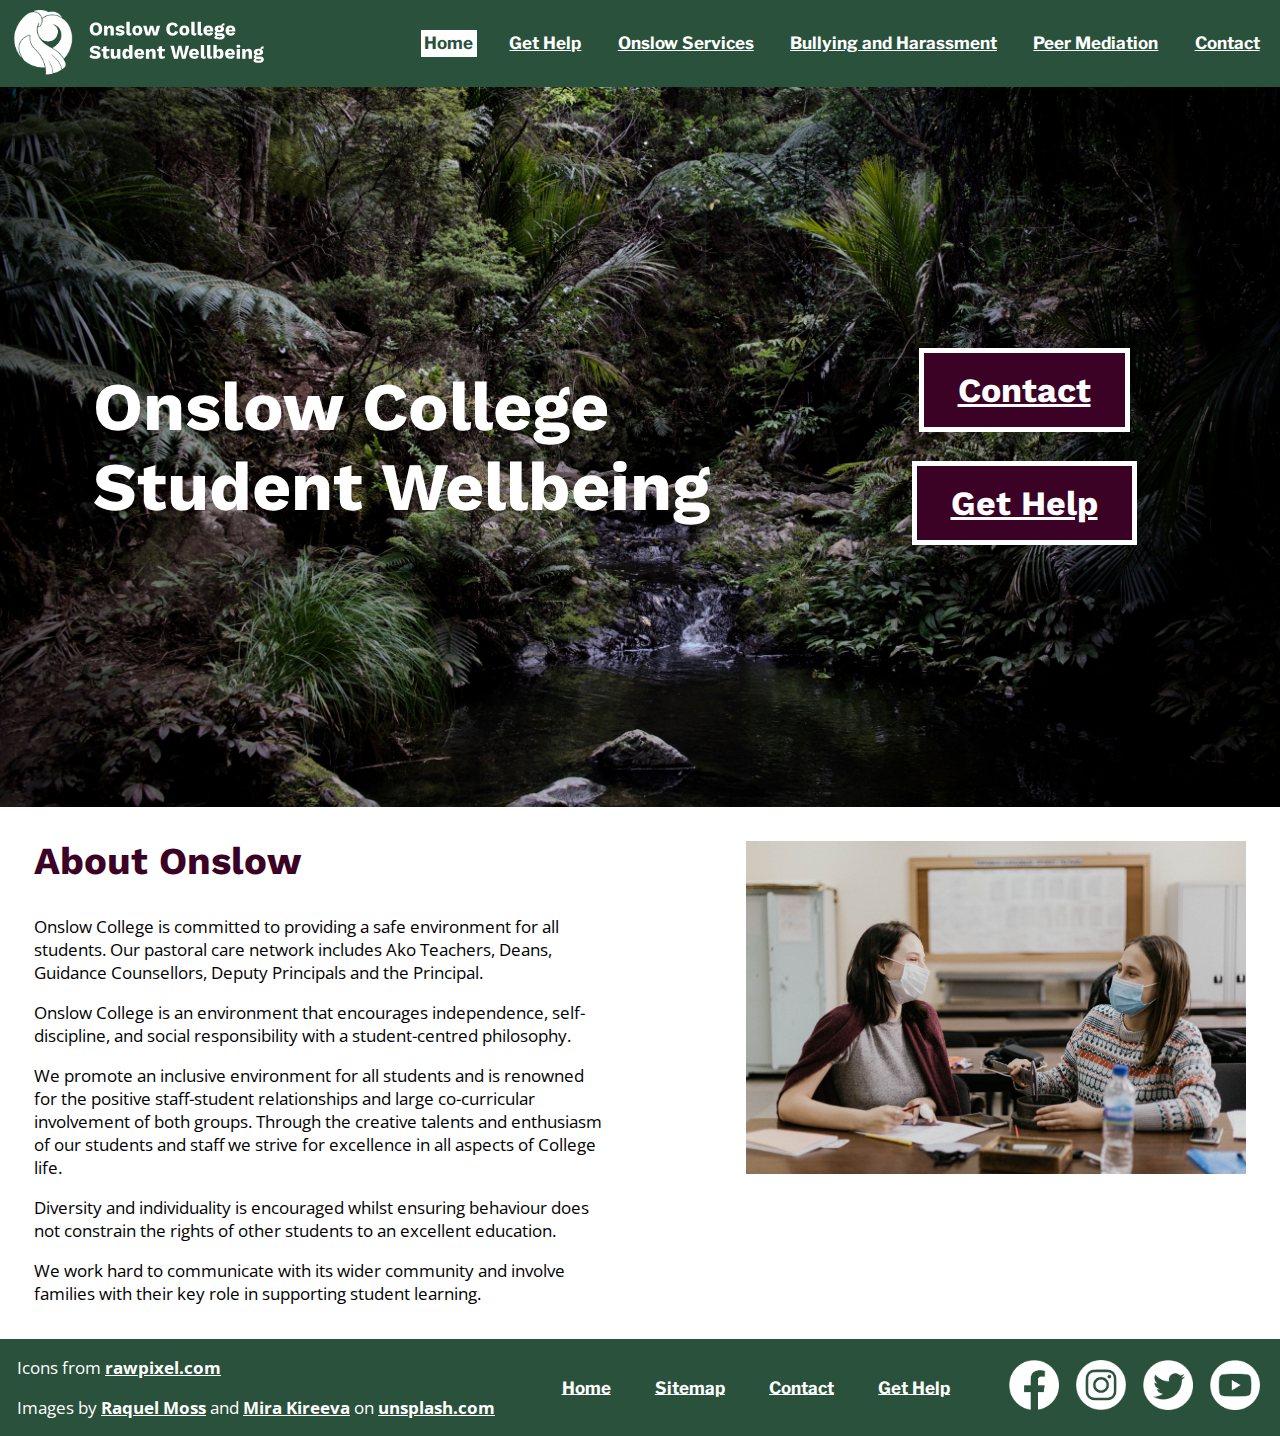
<file: index.html>
<!DOCTYPE html>
<html lang="en">

    <head>
        <meta charset="UTF-8">
        <meta http-equiv="X-UA-Compatible" content="IE=edge">
        <meta name="viewport" content="width=device-width,initial-scale=1.0">
        <link rel="stylesheet" href="css/styles.css">
        <title>Onslow College Student Wellbeing</title>
        <link rel="icon" type="image/png" href="img/favicon16x16.png" sizes="16x16">
        <link rel="icon" type="image/png" href="img/favicon32x32.png" sizes="32x32">
        <link rel="icon" type="image/png" href="img/favicon57x57.png" sizes="57x57">
    </head>

    <body>
        <div class="grid-container">
            <div class="header">
                <a href="index.html" class="logo-link"><img src="img/logo.svg" alt="logo" class="logo"></a>
                <input type="checkbox" id="nav-toggle">
                <ul class="nav-links">
                    <li><a class="current" href="index.html">Home</a></li>
                    <li><a href="get-help.html">Get Help</a></li>
                    <li><a href="services.html">Onslow Services</a></li>
                    <li><a href="bullying-harassment.html">Bullying and Harassment</a></li>
                    <li><a href="peer-mediation.html">Peer Mediation</a></li>
                    <li><a href="contact.html">Contact</a></li>
                </ul>
                <label for="nav-toggle" class="nav-toggle"><span>Menu</span></label>
            </div>
            <div class="homepage-hero" style="background-image: url('img/banners/forest.jpg');">
                <span class="background-image" role="img" aria-label="A forest with some trees and a river in the centre"></span>
                <h1 class="wordmark">Onslow College<br>Student Wellbeing</h1>
                <div class="buttons">
                    <a href="contact.html" class="button">Contact</a>
                    <a href="get-help.html" class="button">Get Help</a>
                </div>
            </div>
            <div class="content">
                <div class="centre">
                </div>
                <div class="left">
                    <h2>About Onslow</h2>
                    <p>Onslow College is committed to providing a safe environment for all students. Our pastoral care
                        network includes Ako
                        Teachers, Deans, Guidance Counsellors, Deputy Principals and the Principal.</p>
                    <p>Onslow College is an environment that encourages independence, self-discipline, and social
                        responsibility with a
                        student-centred philosophy.</p>
                    <p>We promote an inclusive environment for all students and is renowned for the positive
                        staff-student relationships and
                        large co-curricular involvement of both groups. Through the creative talents and enthusiasm of
                        our students and staff we
                        strive for excellence in all aspects of College life.</p>
                    <p>Diversity and individuality is encouraged whilst ensuring behaviour does not constrain the rights
                        of other students to
                        an excellent education.</p>
                    <p>We work hard to communicate with its wider community and involve families with their key role in
                        supporting student
                        learning.</p>
                </div>
                <div class="right">
                    <img src="img/people.jpg" alt="Two people with masks on, in conversation.">
                </div>
            </div>
            <div class="footer">
                <div class="text">
                    <p>Icons from <a target="_blank" href="https://rawpixel.com">rawpixel.com</a></p>
                    <p>Images by <a target="_blank" href="https://unsplash.com/@raquelxmoss">Raquel Moss</a> and <a target="_blank" href="https://unsplash.com/@solarfri">Mira Kireeva</a> on <a target="_blank" href="https://unsplash.com">unsplash.com</a></p>
                </div>
                <ul class="footer-nav-links">
                    <li><a href="index.html">Home</a></li>
                    <li><a href="sitemap.html">Sitemap</a></li>
                    <li><a href="contact.html">Contact</a></li>
                    <li><a href="get-help.html">Get Help</a></li>
                </ul>
                <div class="socials">
                    <a target="_blank" href="https://facebook.com"><img src="img/social icons/facebook.png" alt="The facebook logo"></a>
                    <a target="_blank" href="https://instagram.com"><img src="img/social icons/instagram.png" alt="The instagram logo"></a>
                    <a target="_blank" href="https://twitter.com"><img src="img/social icons/twitter.png" alt="The twitter logo"></a>
                    <a target="_blank" href="https://youtube.com"><img src="img/social icons/youtube.png" alt="The youtube logo"></a>
                </div>
            </div>
        </div>
    </body>

</html>
</file>
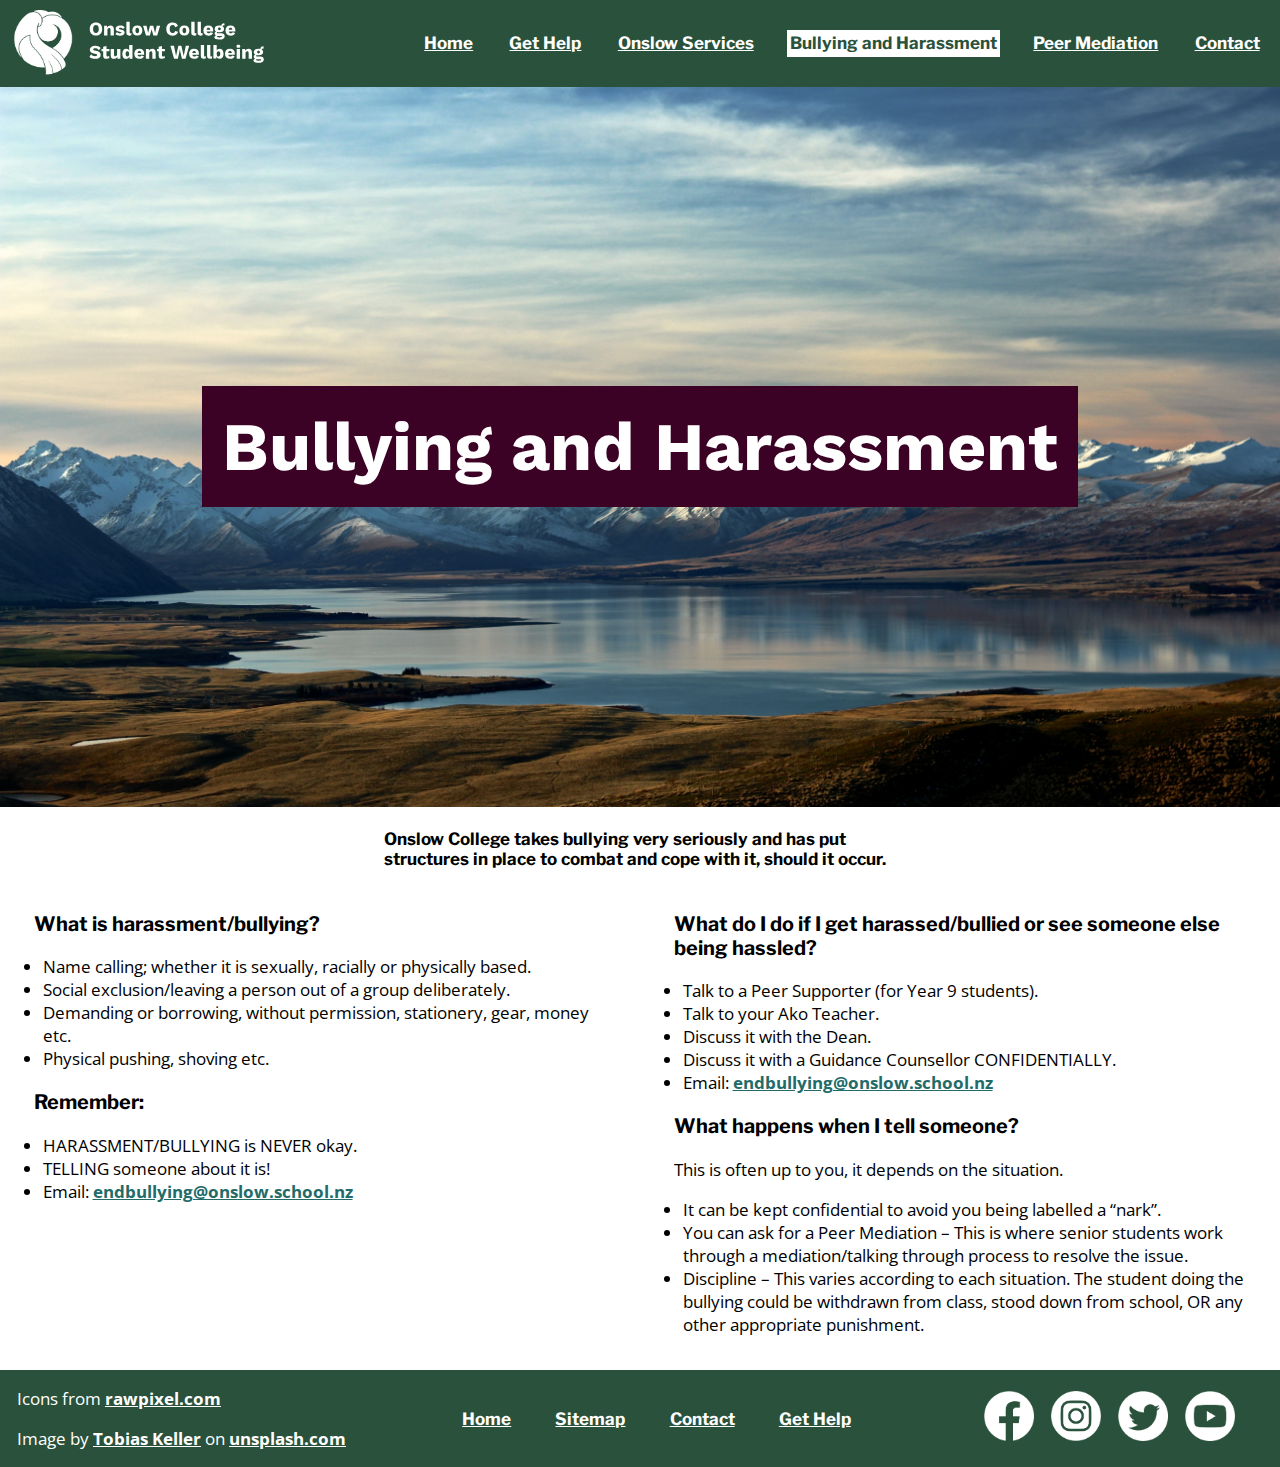
<file: bullying-harassment.html>
<!DOCTYPE html>
<html lang="en">

    <head>
        <meta charset="UTF-8">
        <meta http-equiv="X-UA-Compatible" content="IE=edge">
        <meta name="viewport" content="width=device-width,initial-scale=1.0">
        <link rel="stylesheet" href="css/styles.css">
        <title>Bullying and Harassment | Onslow College Student Wellbeing</title>
        <link rel="icon" type="image/png" href="img/favicon16x16.png" sizes="16x16">
        <link rel="icon" type="image/png" href="img/favicon32x32.png" sizes="32x32">
        <link rel="icon" type="image/png" href="img/favicon57x57.png" sizes="57x57">
    </head>

    <body>
        <div class="grid-container">
            <div class="header">
                <a href="index.html" class="logo-link"><img src="img/logo.svg" alt="logo" class="logo"></a>
                <input type="checkbox" id="nav-toggle">
                <ul class="nav-links">
                    <li><a href="index.html">Home</a></li>
                    <li><a href="get-help.html">Get Help</a></li>
                    <li><a href="services.html">Onslow Services</a></li>
                    <li><a class="current" href="bullying-harassment.html">Bullying and Harassment</a></li>
                    <li><a href="peer-mediation.html">Peer Mediation</a></li>
                    <li><a href="contact.html">Contact</a></li>
                </ul>
                <label for="nav-toggle" class="nav-toggle"><span>Menu</span></label>
            </div>
            <div class="hero" style="background-image: url('img/banners/mountains.jpg');">
                <span class="background-image" role="img" aria-label="A mountain range"></span>
                <h1>Bullying and Harassment</h1>
            </div>
            <div class="content">
                <div class="centre">
                    <h4>Onslow College takes bullying very seriously and has put structures in place to combat and cope with it, should it occur.</h4>
                </div>
                <div class="left">
                    <h3>What is harassment/bullying?</h3>
                    <ul>
                        <li>Name calling; whether it is sexually, racially or physically based.</li>
                        <li>Social exclusion/leaving a person out of a group deliberately.</li>
                        <li>Demanding or borrowing, without permission, stationery, gear, money etc.</li>
                        <li>Physical pushing, shoving etc.</li>
                    </ul>
                    <h3>Remember:</h3>
                    <ul>
                        <li>HARASSMENT/BULLYING is NEVER okay.</li>
                        <li>TELLING someone about it is!</li>
                        <li>Email: <a href="mailto:endbullying@onslow.school.nz">endbullying@onslow.school.nz</a></li>
                    </ul>
                </div>
                <div class="right">
                    <h3>What do I do if I get harassed/bullied or see someone else being hassled?</h3>
                    <ul>
                        <li>Talk to a Peer Supporter (for Year 9 students).</li>
                        <li>Talk to your Ako Teacher.</li>
                        <li>Discuss it with the Dean.</li>
                        <li>Discuss it with a Guidance Counsellor CONFIDENTIALLY.</li>
                        <li>Email: <a href="mailto:endbullying@onslow.school.nz">endbullying@onslow.school.nz</a></li>
                    </ul>
                    <h3>What happens when I tell someone?</h3>
                    <p>This is often up to you, it depends on the situation.</p>
                    <ul>
                        <li>It can be kept confidential to avoid you being labelled a “nark”.</li>
                        <li>You can ask for a Peer Mediation – This is where senior students work through a mediation/talking through process to resolve the issue.</li>
                        <li>Discipline – This varies according to each situation. The student doing the bullying could be withdrawn from class, stood down from school, OR any other appropriate punishment.</li>
                    </ul>
                </div>
            </div>
            <div class="footer">
                <div class="text">
                    <p>Icons from <a target="_blank" href="https://rawpixel.com">rawpixel.com</a></p>
                    <p>Image by <a target="_blank" href="https://unsplash.com/@tokeller">Tobias Keller</a> on <a target="_blank" href="https://unsplash.com">unsplash.com</a></p> 
                </div>
                <ul class="footer-nav-links">
                    <li><a href="index.html">Home</a></li>
                    <li><a href="sitemap.html">Sitemap</a></li>
                    <li><a href="contact.html">Contact</a></li>
                    <li><a href="get-help.html">Get Help</a></li>
                </ul>
                <div class="socials">
                    <a target="_blank" href="https://facebook.com"><img src="img/social-icons/facebook.png" alt="The facebook logo"></a>
                    <a target="_blank" href="https://instagram.com"><img src="img/social-icons/instagram.png" alt="The instagram logo"></a>
                    <a target="_blank" href="https://twitter.com"><img src="img/social-icons/twitter.png" alt="The twitter logo"></a>
                    <a target="_blank" href="https://youtube.com"><img src="img/social-icons/youtube.png" alt="The youtube logo"></a>
                </div>
            </div>
        </div>
    </body>

</html>
</file>
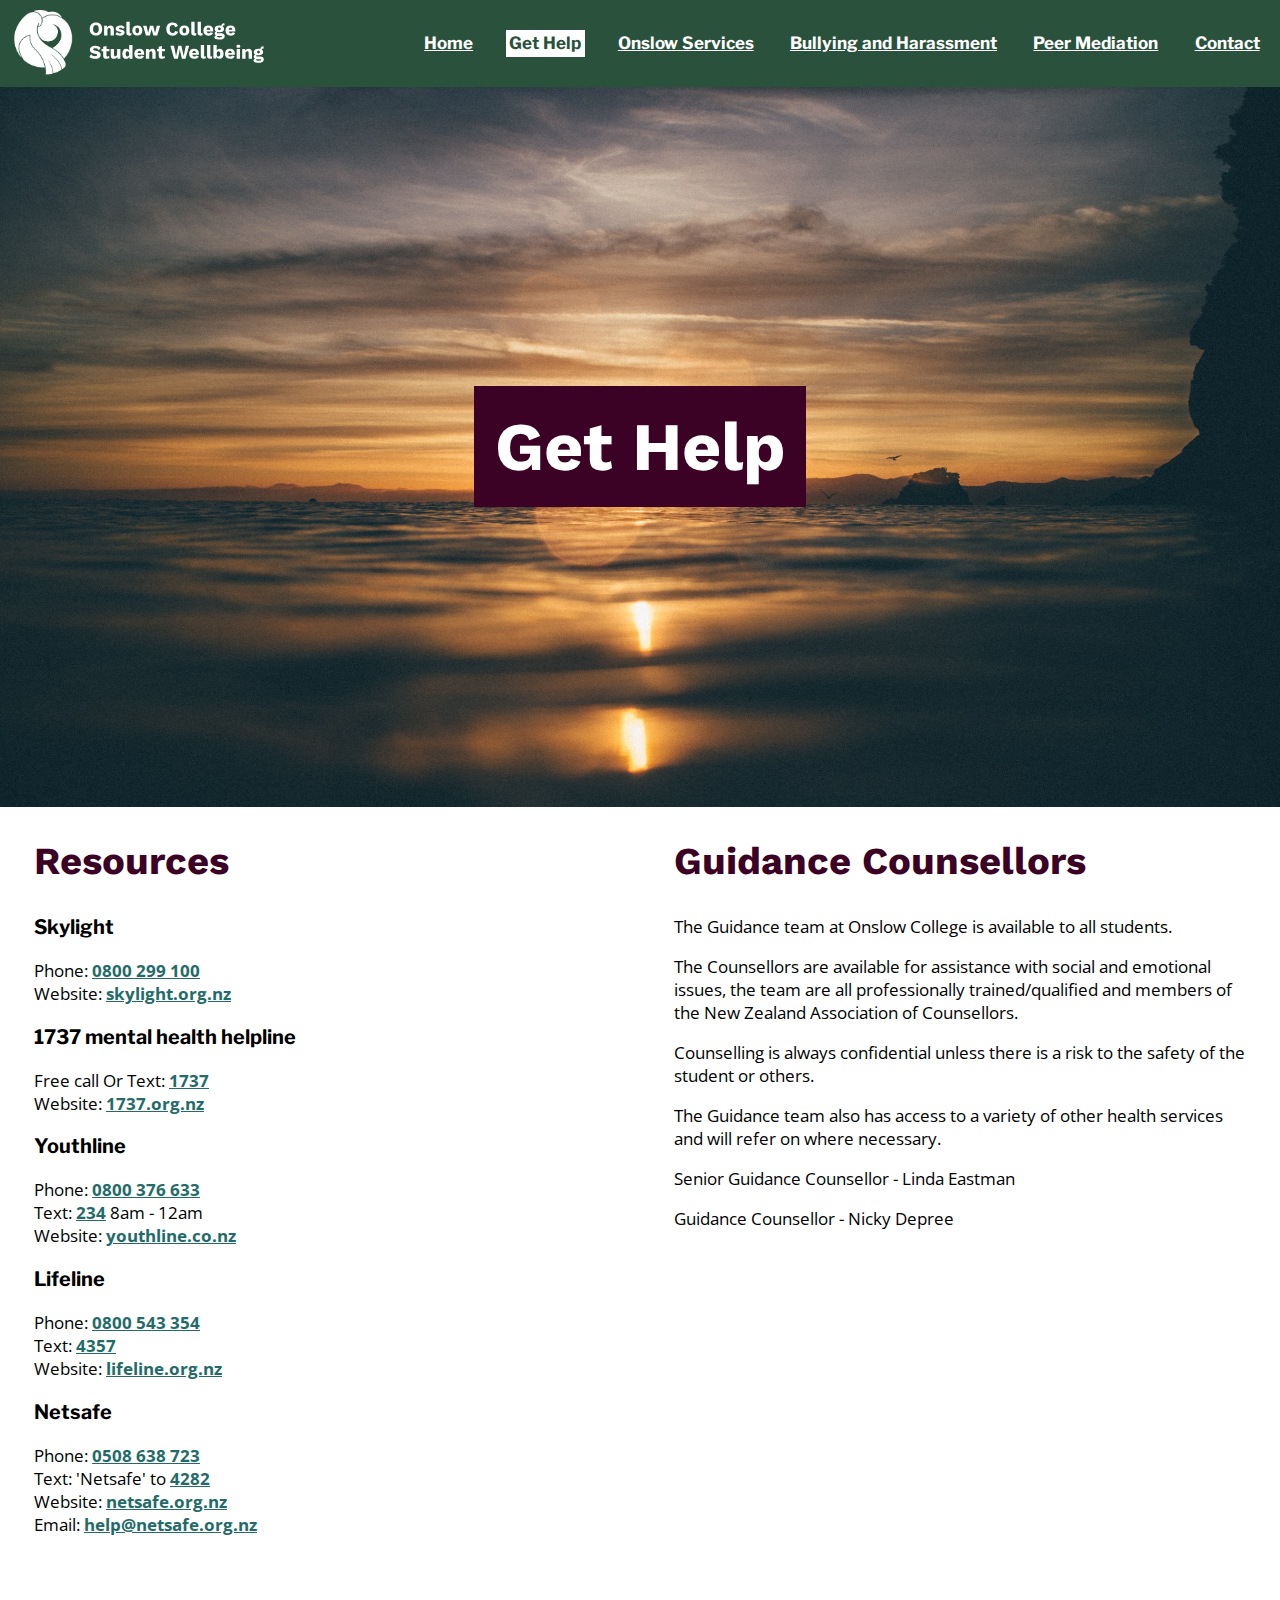
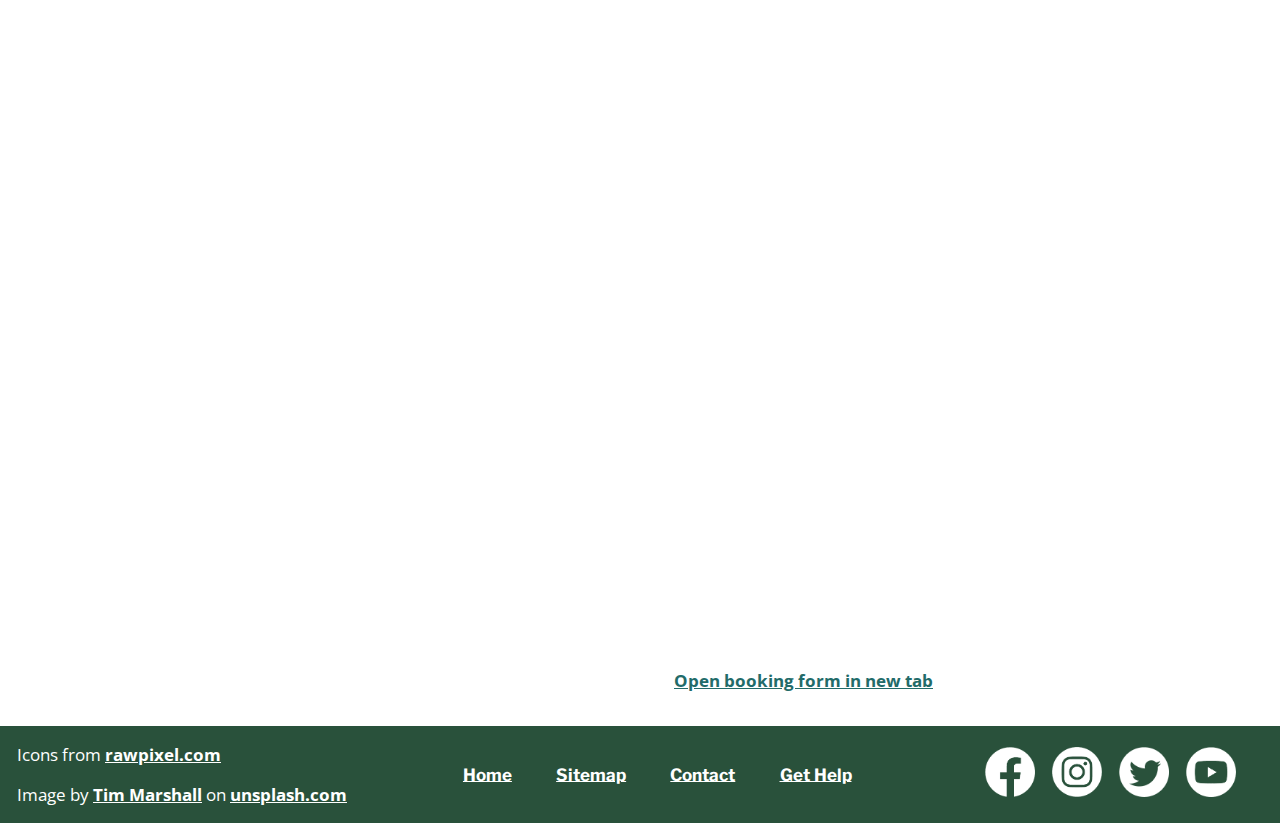
<file: get-help.html>
<!DOCTYPE html>
<html lang="en">

    <head>
        <meta charset="UTF-8">
        <meta http-equiv="X-UA-Compatible" content="IE=edge">
        <meta name="viewport" content="width=device-width,initial-scale=1.0">
        <link rel="stylesheet" href="css/styles.css">
        <title>Get Help | Onslow College Student Wellbeing</title>
        <link rel="icon" type="image/png" href="img/favicon16x16.png" sizes="16x16">
        <link rel="icon" type="image/png" href="img/favicon32x32.png" sizes="32x32">
        <link rel="icon" type="image/png" href="img/favicon57x57.png" sizes="57x57">
    </head>

    <body>
        <div class="grid-container">
            <div class="header">
                <a href="index.html" class="logo-link"><img src="img/logo.svg" alt="logo" class="logo"></a>
                <!-- checkbox that toggles the mobile navigation -->
                <input id="nav-toggle" type="checkbox">
                <!-- top navbar links -->
                <ul class="nav-links">
                    <li><a href="index.html">Home</a></li>
                    <li><a class="current" href="get-help.html">Get Help</a></li>
                    <li><a href="services.html">Onslow Services</a></li>
                    <li><a href="bullying-harassment.html">Bullying and Harassment</a></li>
                    <li><a href="peer-mediation.html">Peer Mediation</a></li>
                    <li><a href="contact.html">Contact</a></li>
                </ul>
                <!-- This label is text that shows 'menu' instead of a checkbox -->
                <label for="nav-toggle" class="nav-toggle"><span>Menu</span></label>
            </div>
            <div class="hero" style="background-image: url('img/banners/sunrise.jpg');">
                <!-- this span is for adding an aria label to the background image, so that people using screen readers get alt text -->
                <span class="background-image" role="img" aria-label="A sunrise over a large body of water"></span>
                <h1>Get Help</h1>
            </div>
            <div class="content">
                <div class="centre">
                </div>
                <div class="left">
                    <h2>Resources</h2>
                    <h3>Skylight</h3>
                    <p>Phone: <a href="tel:0800299100">0800 299 100</a><br>Website: <a target="_blank"
                            href="https://skylight.org.nz">skylight.org.nz</a></p>
                    <h3>1737 mental health helpline</h3>
                    <p>Free call Or Text: <a href="sms:1737">1737</a><br>Website: <a target="_blank"
                            href="https://1737.org.nz">1737.org.nz</a></p>
                    <h3>Youthline</h3>
                    <p>Phone: <a href="tel:0800376633">0800 376 633</a><br>Text: <a href="sms:234">234</a> 8am -
                        12am<br>Website: <a target="_blank" href="https://youthline.co.nz">youthline.co.nz</a></p>
                    <h3>Lifeline</h3>
                    <p>Phone: <a href="tel:0800543354">0800 543 354</a><br>Text: <a href="sms:4357">4357</a><br>Website:
                        <a target="_blank" href="https://lifeline.org.nz">lifeline.org.nz</a></p>
                    <h3>Netsafe</h3>
                    <p>Phone: <a href="tel:0508638723">0508 638 723</a><br>Text: 'Netsafe' to <a
                            href="sms:4282">4282</a><br>Website: <a target="_blank"
                            href="https://netsafe.org.nz">netsafe.org.nz</a><br>Email: <a
                            href="mailto:help@netsafe.org.nz">help@netsafe.org.nz</a></p>
                </div>
                <div class="right">
                    <h2>Guidance Counsellors</h2>
                    <p>The Guidance team at Onslow College is available to all students.</p>
                    <p>The Counsellors are available for assistance with social and emotional issues, the team are all
                        professionally trained/qualified and members of the New Zealand Association of Counsellors.</p>
                    <p>Counselling is always confidential unless there is a risk to the safety of the student or others.
                    </p>
                    <p>The Guidance team also has access to a variety of other health services and will refer on where
                        necessary.</p>
                    <p>Senior Guidance Counsellor - Linda Eastman</p>
                    <p>Guidance Counsellor - Nicky Depree</p>
                    <div class="form-container">
                        <iframe width="640" height="1000" class="responsive-form"
                            src="https://forms.office.com/Pages/ResponsePage.aspx?id=b8NN8k9U6Uic4kuk04rffLPggSlbKApDuW7vHF2O7LtUQjdRSUtXVDNKNUpNUkM3QTcxOVk2NTNaQS4u&embed=true"
                            frameborder="0" marginwidth="0" marginheight="0" style="border: none;" allowfullscreen
                            webkitallowfullscreen mozallowfullscreen msallowfullscreen> </iframe>
                    </div>
                    <p><a target="_blank"
                            href="https://forms.office.com/Pages/ResponsePage.aspx?id=b8NN8k9U6Uic4kuk04rffLPggSlbKApDuW7vHF2O7LtUQjdRSUtXVDNKNUpNUkM3QTcxOVk2NTNaQS4u">Open
                            booking form in new tab</a></p>
                </div>
            </div>
            <div class="footer">
                <div class="text">
                    <p>Icons from <a target="_blank" href="https://rawpixel.com">rawpixel.com</a></p>
                    <p>Image by <a target="_blank" href="https://unsplash.com/@timmarshall">Tim Marshall</a> on <a
                            target="_blank" href="https://unsplash.com">unsplash.com</a></p>
                </div>
                <ul class="footer-nav-links">
                    <li><a href="index.html">Home</a></li>
                    <li><a href="sitemap.html">Sitemap</a></li>
                    <li><a href="contact.html">Contact</a></li>
                    <li><a href="get-help.html">Get Help</a></li>
                </ul>
                <div class="socials">
                    <a target="_blank" href="https://facebook.com"><img src="img/social-icons/facebook.png" alt="The facebook logo"></a>
                    <a target="_blank" href="https://instagram.com"><img src="img/social-icons/instagram.png" alt="The instagram logo"></a>
                    <a target="_blank" href="https://twitter.com"><img src="img/social-icons/twitter.png" alt="The twitter logo"></a>
                    <a target="_blank" href="https://youtube.com"><img src="img/social-icons/youtube.png" alt="The youtube logo"></a>
                </div>
            </div>
        </div>
    </body>

</html>
</file>
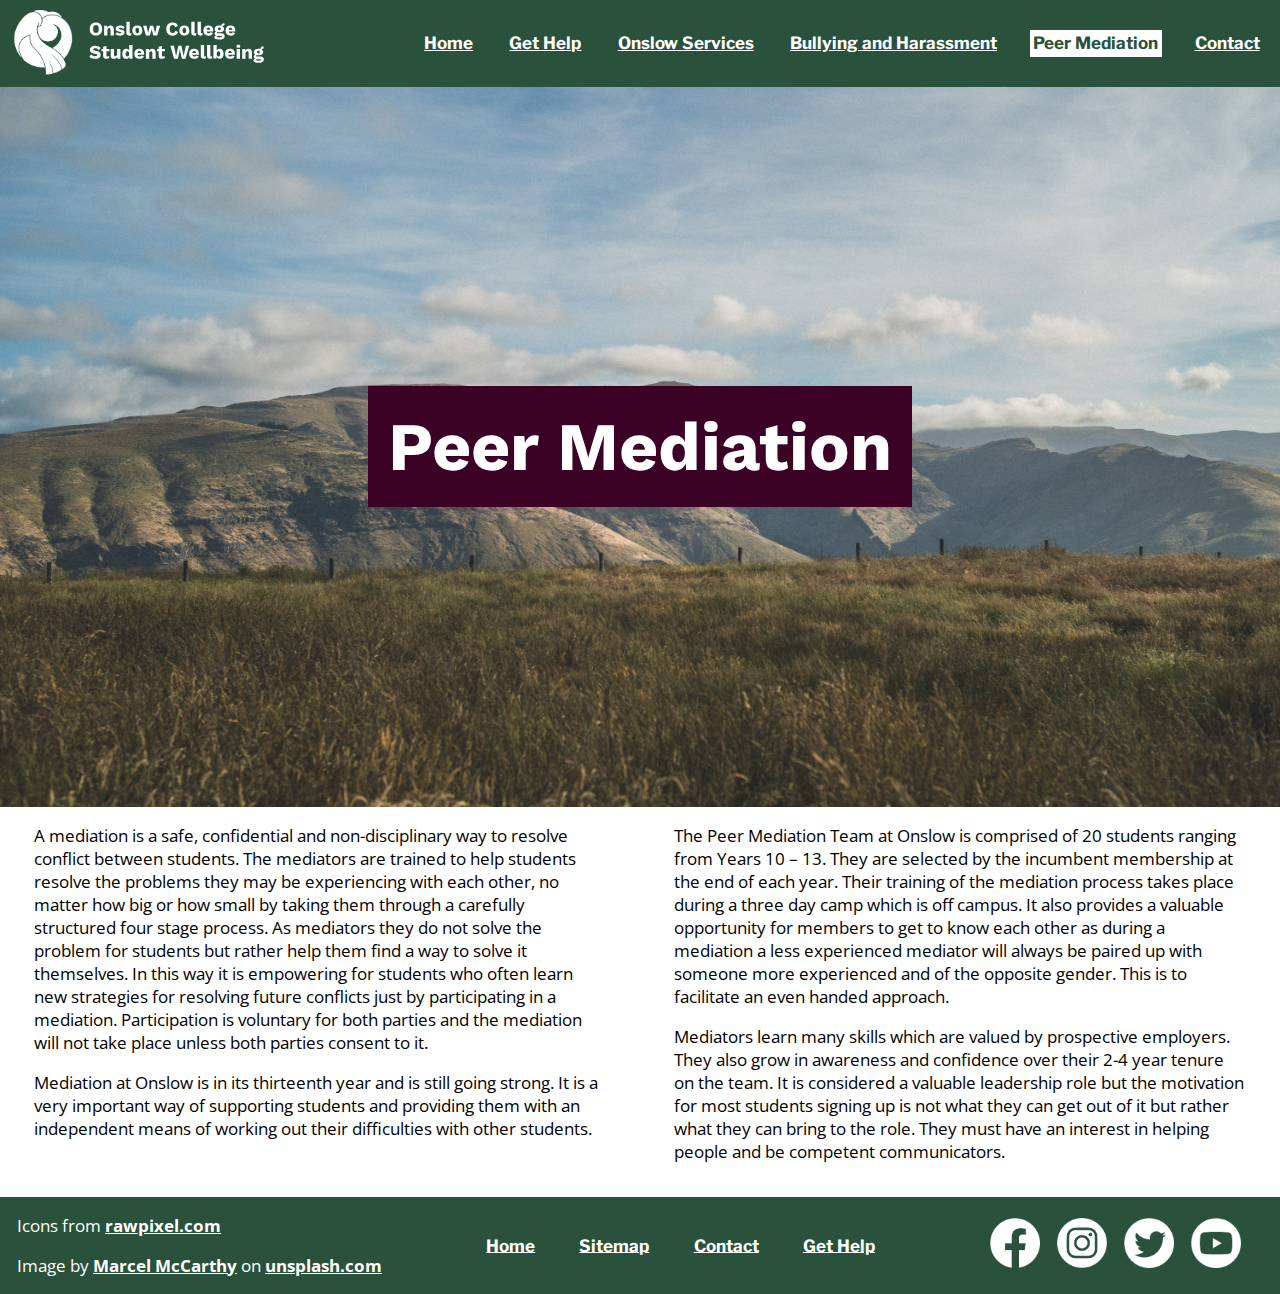
<file: peer-mediation.html>
<!DOCTYPE html>
<html lang="en">

    <head>
        <meta charset="UTF-8">
        <meta http-equiv="X-UA-Compatible" content="IE=edge">
        <meta name="viewport" content="width=device-width,initial-scale=1.0">
        <link rel="stylesheet" href="css/styles.css">
        <title>Peer Mediation | Onslow College Student Wellbeing</title>
        <link rel="icon" type="image/png" href="img/favicon16x16.png" sizes="16x16">
        <link rel="icon" type="image/png" href="img/favicon32x32.png" sizes="32x32">
        <link rel="icon" type="image/png" href="img/favicon57x57.png" sizes="57x57">
    </head>

    <body>
        <div class="grid-container">
            <div class="header">
                <a href="index.html" class="logo-link"><img src="img/logo.svg" alt="logo" class="logo"></a>
                <input type="checkbox" id="nav-toggle">
                <ul class="nav-links">
                    <li><a href="index.html">Home</a></li>
                    <li><a href="get-help.html">Get Help</a></li>
                    <li><a href="services.html">Onslow Services</a></li>
                    <li><a href="bullying-harassment.html">Bullying and Harassment</a></li>
                    <li><a class="current" href="peer-mediation.html">Peer Mediation</a></li>
                    <li><a href="contact.html">Contact</a></li>
                </ul>
                <label for="nav-toggle" class="nav-toggle"><span>Menu</span></label>
            </div>
            <div class="hero" style="background-image: url('img/banners/farm.jpg');">
                <span class="background-image" role="img" aria-label="A farm, with cliffs in the background"></span>
                <h1>Peer Mediation</h1>
            </div>
            <div class="content">
                <div class="left">
                    <p>A mediation is a safe, confidential and non-disciplinary way to resolve conflict between students. The mediators are trained to help students resolve the problems they may be experiencing with each other, no matter how big or how small by taking them through a carefully structured four stage process. As mediators they do not solve the problem for students but rather help them find a way to solve it themselves. In this way it is empowering for students who often learn new strategies for resolving future conflicts just by participating in a mediation. Participation is voluntary for both parties and the mediation will not take place unless both parties consent to it.</p>
                    <p>Mediation at Onslow is in its thirteenth year and is still going strong. It is a very important way of supporting students and providing them with an independent means of working out their difficulties with other students.</p>
                
                </div>
                <div class="right">
                    <p>The Peer Mediation Team at Onslow is comprised of 20 students ranging from Years 10 – 13. They are selected by the incumbent membership at the end of each year. Their training of the mediation process takes place during a three day camp which is off campus. It also provides a valuable opportunity for members to get to know each other as during a mediation a less experienced mediator will always be paired up with someone more experienced and of the opposite gender. This is to facilitate an even handed approach.</p>
                    <p>Mediators learn many skills which are valued by prospective employers. They also grow in awareness and confidence over their 2-4 year tenure on the team. It is considered a valuable leadership role but the motivation for most students signing up is not what they can get out of it but rather what they can bring to the role. They must have an interest in helping people and be competent communicators.</p>
                </div>
            </div>
            <div class="footer">
                <div class="text">
                    <p>Icons from <a target="_blank" href="https://rawpixel.com">rawpixel.com</a></p>
                    <p>Image by <a target="_blank" href="https://unsplash.com/@onetoo">Marcel McCarthy</a> on <a target="_blank" href="https://unsplash.com">unsplash.com</a></p>
                </div>
                <ul class="footer-nav-links">
                    <li><a href="index.html">Home</a></li>
                    <li><a href="sitemap.html">Sitemap</a></li>
                    <li><a href="contact.html">Contact</a></li>
                    <li><a href="get-help.html">Get Help</a></li>
                </ul>
                <div class="socials">
                    <a target="_blank" href="https://facebook.com"><img src="img/icons/facebook.png" alt="The facebook logo"></a>
                    <a target="_blank" href="https://instagram.com"><img src="img/icons/instagram.png" alt="The instagram logo"></a>
                    <a target="_blank" href="https://twitter.com"><img src="img/icons/twitter.png" alt="The twitter logo"></a>
                    <a target="_blank" href="https://youtube.com"><img src="img/icons/youtube.png" alt="The youtube logo"></a>
                </div>
            </div>
        </div>
    </body>

</html>
</file>
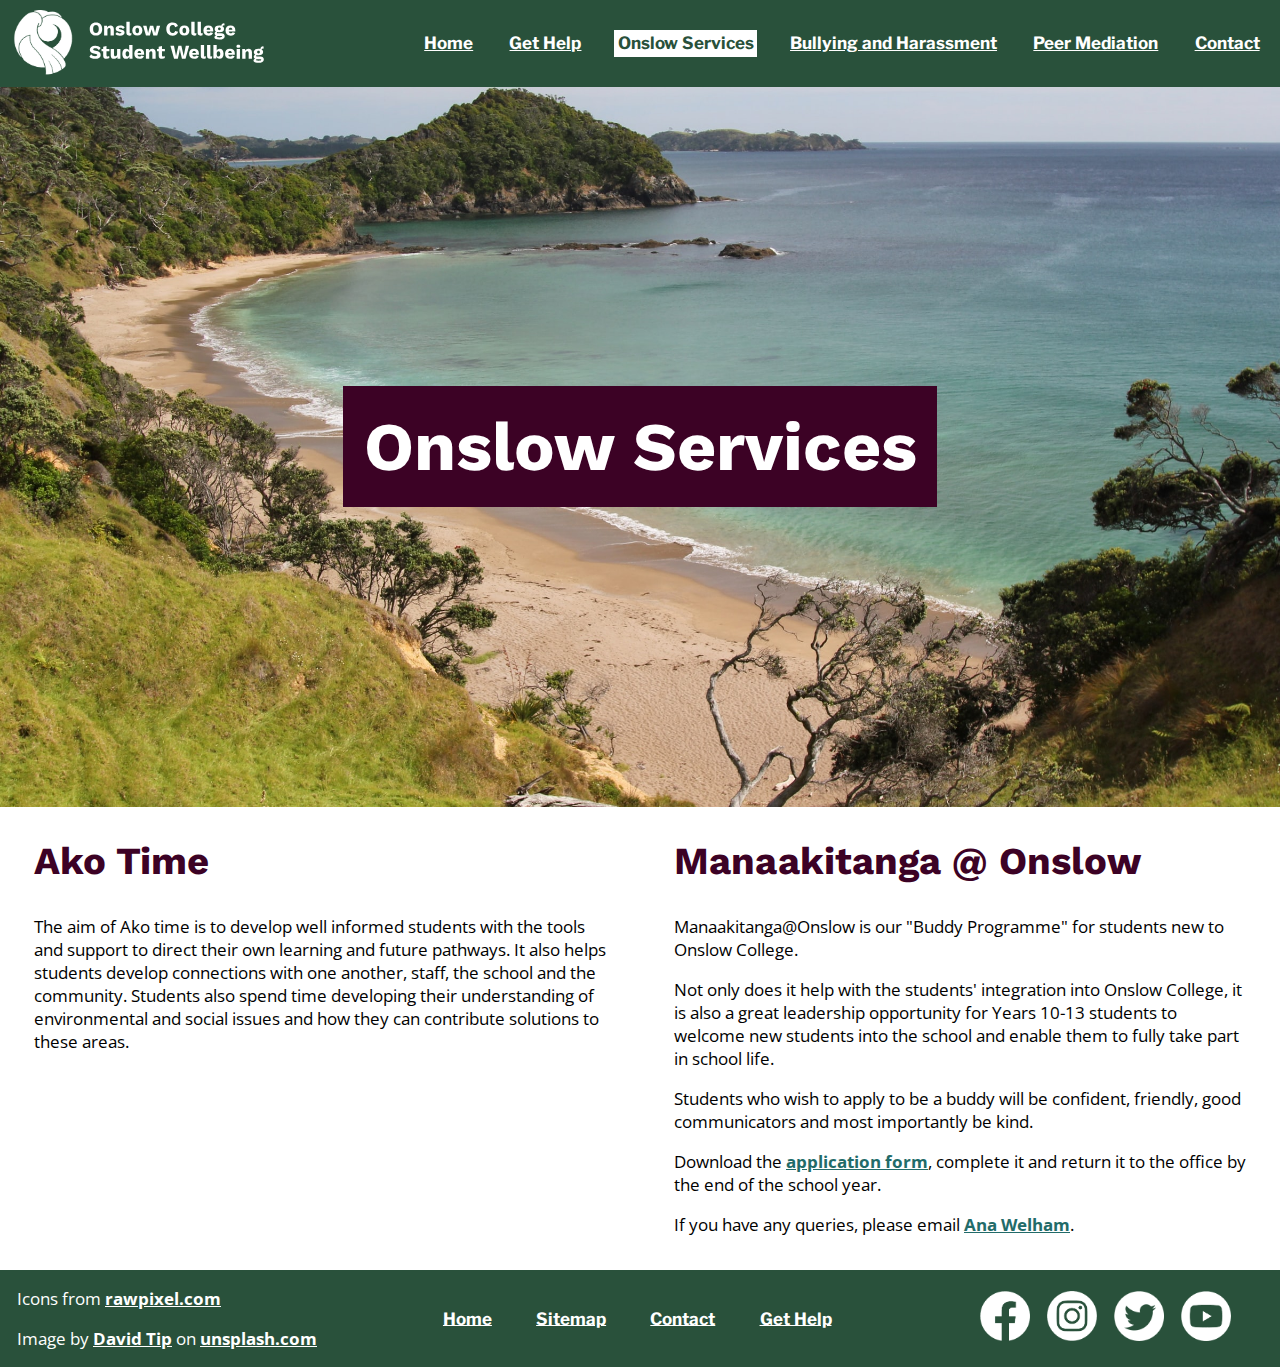
<file: services.html>
<!DOCTYPE html>
<html lang="en">

    <head>
        <meta charset="UTF-8">
        <meta http-equiv="X-UA-Compatible" content="IE=edge">
        <meta name="viewport" content="width=device-width,initial-scale=1.0">
        <link rel="stylesheet" href="css/styles.css">
        <title>Onslow Services | Onslow College Student Wellbeing</title>
        <link rel="icon" type="image/png" href="img/favicon16x16.png" sizes="16x16">
        <link rel="icon" type="image/png" href="img/favicon32x32.png" sizes="32x32">
        <link rel="icon" type="image/png" href="img/favicon57x57.png" sizes="57x57">
    </head>

    <body>
        <div class="grid-container">
            <div class="header">
                <a href="index.html" class="logo-link"><img src="img/logo.svg" alt="logo" class="logo"></a>
                <input type="checkbox" id="nav-toggle">
                <ul class="nav-links">
                    <li><a href="index.html">Home</a></li>
                    <li><a href="get-help.html">Get Help</a></li>
                    <li><a class="current" href="services.html">Onslow Services</a></li>
                    <li><a href="bullying-harassment.html">Bullying and Harassment</a></li>
                    <li><a href="peer-mediation.html">Peer Mediation</a></li>
                    <li><a href="contact.html">Contact</a></li>
                </ul>
                <label for="nav-toggle" class="nav-toggle"><span>Menu</span></label>
            </div>
            <div class="hero" style="background-image: url('img/banners/beach.jpg');">
                <span class="background-image" role="img" aria-label="A beach on a sunny day"></span>
                <h1>Onslow Services</h1>
            </div>
            <div class="content">
                <div class="centre">
                </div>
                <div class="left">
                    <h2>Ako Time</h2>
                    <p>The aim of Ako time is to develop well informed students with the tools and support to direct
                        their own learning and future pathways. It also helps students develop connections with one
                        another, staff, the school and the community. Students also spend time developing their
                        understanding of environmental and social issues and how they can contribute solutions to these
                        areas.</p>
                </div>
                <div class="right">
                    <h2>Manaakitanga @ Onslow</h2>
                    <p>Manaakitanga@Onslow is our "Buddy Programme" for students new to Onslow College.</p>
                    <p>Not only does it help with the students' integration into Onslow College, it is also a great
                        leadership opportunity for Years 10-13 students to welcome new students into the school and
                        enable them to fully take part in school life.</p>
                    <p>Students who wish to apply to be a buddy will be confident, friendly, good communicators and most
                        importantly be kind.</p>
                    <p>Download the <a target="_blank"
                            href="https://www.onslow.school.nz/download_file/view/786/503">application form</a>,
                        complete it and return it to the office by the end of the school year.</p>
                    <p>If you have any queries, please email <a
                            href="mailto:ana.welham@onslow.school.nz?subject=Manaakitanga%20at%20Onslow">Ana Welham</a>.
                    </p>
                </div>
            </div>
            <div class="footer">
                <div class="text">
                    <p>Icons from <a target="_blank" href="https://rawpixel.com">rawpixel.com</a></p>
                    <p>Image by <a target="_blank" href="https://unsplash.com/@david113">David Tip</a> on <a
                            target="_blank" href="https://unsplash.com">unsplash.com</a></p>
                </div>
                <ul class="footer-nav-links">
                    <li><a href="index.html">Home</a></li>
                    <li><a href="sitemap.html">Sitemap</a></li>
                    <li><a href="contact.html">Contact</a></li>
                    <li><a href="get-help.html">Get Help</a></li>
                </ul>
                <div class="socials">
                    <a target="_blank" href="https://facebook.com"><img src="img/icons/facebook.png"
                            alt="The facebook logo"></a>
                    <a target="_blank" href="https://instagram.com"><img src="img/icons/instagram.png"
                            alt="The instagram logo"></a>
                    <a target="_blank" href="https://twitter.com"><img src="img/icons/twitter.png"
                            alt="The twitter logo"></a>
                    <a target="_blank" href="https://youtube.com"><img src="img/icons/youtube.png"
                            alt="The youtube logo"></a>
                </div>
            </div>
        </div>
    </body>

</html>
</file>
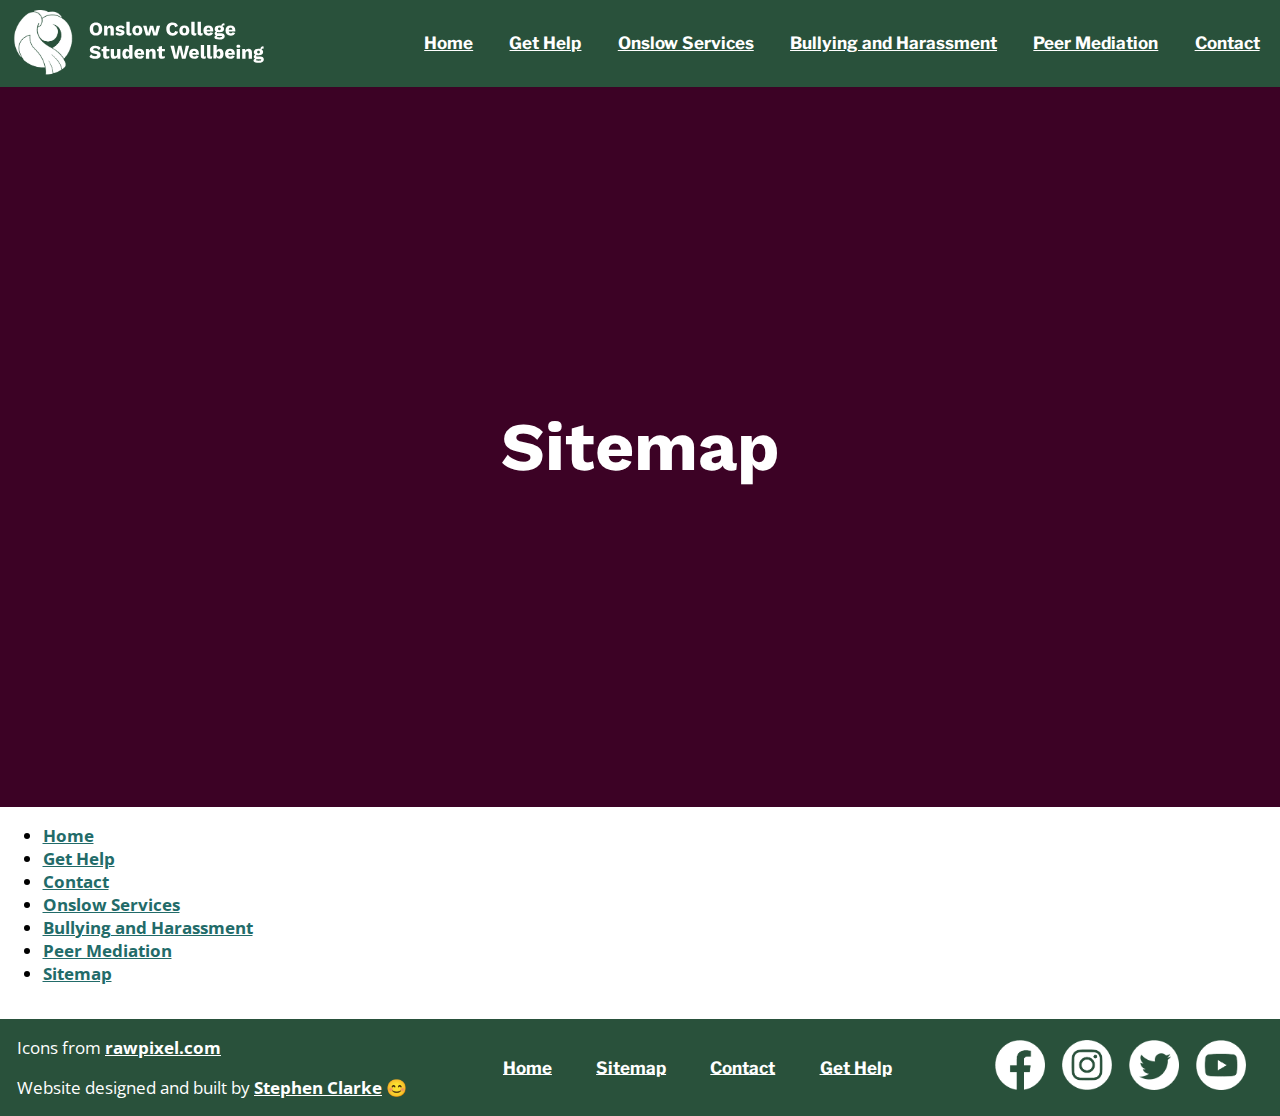
<file: sitemap.html>
<!DOCTYPE html>
<html lang="en">

    <head>
        <meta charset="UTF-8">
        <meta http-equiv="X-UA-Compatible" content="IE=edge">
        <meta name="viewport" content="width=device-width,initial-scale=1.0">
        <link rel="stylesheet" href="css/styles.css">
        <title>Sitemap | Onslow College Student Wellbeing</title>
        <link rel="icon" type="image/png" href="img/favicon16x16.png" sizes="16x16">
        <link rel="icon" type="image/png" href="img/favicon32x32.png" sizes="32x32">
        <link rel="icon" type="image/png" href="img/favicon57x57.png" sizes="57x57">
    </head>

    <body>
        <div class="grid-container">
            <div class="header">
                <a href="index.html" class="logo-link"><img src="img/logo.svg" alt="logo" class="logo"></a>
                <input type="checkbox" id="nav-toggle">
                <ul class="nav-links">
                    <li><a href="index.html">Home</a></li>
                    <li><a href="get-help.html">Get Help</a></li>
                    <li><a href="services.html">Onslow Services</a></li>
                    <li><a href="bullying-harassment.html">Bullying and Harassment</a></li>
                    <li><a href="peer-mediation.html">Peer Mediation</a></li>
                    <li><a href="contact.html">Contact</a></li>
                </ul>
                <label for="nav-toggle" class="nav-toggle"><span>Menu</span></label>
            </div>
            <div class="hero">
                <span class="background-image" role="img"></span>
                <h1>Sitemap</h1>
            </div>
            <div class="content">
                <div class="centre">
                </div>
                <div class="left">
                    <ul>
                        <li><a href="index.html">Home</a></li>
                        <li><a href="get-help.html">Get Help</a></li>
                        <li><a href="contact.html">Contact</a></li>
                        <li><a href="services.html">Onslow Services</a></li>
                        <li><a href="bullying-harassment.html">Bullying and Harassment</a></li>
                        <li><a href="peer-mediation.html">Peer Mediation</a></li>
                        <li><a href="sitemap.html">Sitemap</a></li>
                    </ul>
                </div>
                <div class="right">
                </div>
            </div>
            <div class="footer">
                <div class="text">
                    <p>Icons from <a target="_blank" href="https://rawpixel.com">rawpixel.com</a></p>
                    <p>Website designed and built by <a target="_blank" href="https://linktr.ee/stephenc">Stephen Clarke</a> 😊</p>
                </div>
                <ul class="footer-nav-links">
                    <li><a href="index.html">Home</a></li>
                    <li><a href="sitemap.html">Sitemap</a></li>
                    <li><a href="contact.html">Contact</a></li>
                    <li><a href="get-help.html">Get Help</a></li>
                </ul>
                <div class="socials">
                    <a target="_blank" href="https://facebook.com"><img src="img/social icons/facebook.png" alt="The facebook logo"></a>
                    <a target="_blank" href="https://instagram.com"><img src="img/social icons/instagram.png" alt="The instagram logo"></a>
                    <a target="_blank" href="https://twitter.com"><img src="img/social icons/twitter.png" alt="The twitter logo"></a>
                    <a target="_blank" href="https://youtube.com"><img src="img/social icons/youtube.png" alt="The youtube logo"></a>
                </div>
            </div>
        </div>
    </body>

</html>
</file>
<file: css/styles.css>
@import url('https://fonts.googleapis.com/css2?family=Libre+Franklin:wght@400;600;700&family=Open+Sans:wght@400;500;700&family=Work+Sans:wght@700&display=swap');

:root {
    --ff-main: 'Open Sans';
    --ff-primary: 'Work Sans';
    --ff-secondary: 'Libre Franklin';
    --ff-fallback: sans-serif;

    --colour-primary: #29513B;
    --colour-primary-dark: #152a1e;
    --colour-secondary: #226B69;
    --colour-secondary-dark: #133a39;
    --colour-tertiary: #3C0225;
    --colour-quaternary: #707070;

}

*, *::before, *::after {
    box-sizing: border-box;
}

html {
    color: black;
    font-size: 17px;
    font-family: var(--ff-main), var(--ff-fallback);
    height: 100%;
}

body {
    padding: 0 auto;
    margin: 0 auto;
    height: 100%;
}

a {
    color: var(--colour-secondary);
    font-weight: 700;
    overflow-wrap: break-word;
}

a:hover {
    background-color: var(--colour-secondary);
    color: white;
    text-decoration: none;
}

a:focus {
    text-decoration: none;
    outline: 3px solid var(--colour-secondary);
}

.hero a,
.homepage-hero a,
.nav-links a,
.footer a {
    color: white;
}

.nav-toggle:hover {
    text-decoration: none;
}

h1 {
    font-family: var(--ff-primary), var(--ff-fallback);
    color: white;
}

h2 {
    font-family: var(--ff-primary), var(--ff-fallback);
    overflow-wrap: break-word;
}

h3,
h4 {
    font-family: var(--ff-secondary), var(--ff-fallback);
    overflow-wrap: break-word;
}

ul {
    padding: 0;
}

.footer-nav-links,
.nav-links {
    font-family: var(--ff-secondary), var(--ff-fallback);
    font-weight: 600;
}

.grid-container {
    display: grid;
    min-height: 100%;
    grid-template:
    "header header" 86.5px
    "hero hero" 80vh
    "content content" auto
    "footer footer" 10px;
}

.header {
    grid-area: header;
    display: grid;
    grid-template: "logo nav" 86.5px / 1fr 4fr;
    background: var(--colour-primary);
    justify-content: center;
    overflow: hidden;
}

.header a:focus,
.footer a:focus {
    outline: 3px solid white;
    text-decoration: none;
}

.logo {
    grid-area: logo;
    width: 275px;
}

.logo-link:hover {
    background-color:  transparent;
}

.nav-links {
    font-size: 17px;
    margin: 0;
    text-align: right;
    grid-area: nav;
    background-color: var(--colour-primary);
    list-style-type: none;
    z-index: 2;
}

.nav-links li {
    padding: 33.25px .75em;
    display: inline-block;
}

.nav-links li:last-child {
    padding-right: 1em;
}

.nav-links a {
    text-decoration: underline;
    padding: .2em;
}

.nav-links a:hover,
.footer a:hover {
    text-decoration: none;
    background-color: white;
    color: var(--colour-primary)
}

.current {
    background-color: white;
    color: var(--colour-primary) !important;
    text-decoration: none !important;
}

.current a:hover {
    background-color: var(--colour-tertiary);
    color: white;
}

#nav-toggle {
    position: absolute !important;
    top: -9999px !important;
    left: -9999px !important;
}

.nav-toggle {
    margin: 10px auto;
    display: none;
    text-decoration: underline;
    grid-area: check;
    text-align: center;
    cursor: pointer;
    color: white;
    font-size: 17px;
    font-family: var(--ff-secondary), var(--ff-fallback);
    font-weight: 600;
    width: max-content;
    -webkit-user-select: none;
    -moz-user-select: none;
    -ms-user-select: none;
    user-select: none;
}

#nav-toggle:checked ~ .nav-toggle::before {
    content: 'Close ';
    display: inline;
}

#nav-toggle:checked ~ .nav-links {
    display: flex;
    flex-direction: column;
    position: absolute;
    width: 100%;
    text-align: center;
    margin-top: 124.5px;
    background-color: var(--colour-primary-dark);
    opacity: 1;
    animation: nav .3s;
}

@keyframes nav {
    from {
        opacity: 0;
    }

    to {
        opacity: 1;
    }
}

#nav-toggle:checked ~ .nav-links > li {
    padding: 10px 10px;
}

.hero, .homepage-hero {
    grid-area: hero;
    background-repeat: no-repeat;
    background-size: cover;
    background-position: 50% 50%;
    overflow: hidden;
    margin: 0;
}

.homepage-hero {
    display: grid;
    grid-template:
    "wordmark buttons" / 3fr 2fr;
    background-color: var(--colour-primary-dark);
}

.hero {
    display: grid;
    grid-template:
    "heading";
    place-content: center;
    background-color: var(--colour-tertiary);
}

.homepage-hero span,
.hero span {
    display: none;
}

.hero h1 {
    background-color: var(--colour-tertiary);
    font-size: 4em;
    padding: .3em;
    text-align: center;
}

.wordmark {
    grid-area: wordmark;
    display: flex;
    align-items: center;
    justify-content: center;
    font-family: var(--ff-primary), var(--ff-fallback);
    font-weight: 700;
    padding-left: .5em;
    font-size: 4em;
    color: white;
}

.buttons {
    grid-area: buttons;
    display: flex;
    flex-wrap: wrap;
    row-gap: .25rem;
    flex-direction: column;
    align-items: center;
    justify-content: center;
    font-family: var(--ff-primary), var(--ff-fallback);
    font-size: 2rem;
    padding: 0;
}

.button {
    padding: 1rem 2rem;
    max-width: 8em;
    background-color: var(--colour-tertiary);
    margin: 1rem;
    outline: 5px solid white;
}

.button:hover,
.button:focus {
    color: var(--colour-tertiary);
    text-decoration: none;
    background-color: white;
    outline: 5px solid white;
}

.content {
    grid-area: content;
    display: grid;
    grid-template:
    "centre centre"
    "left right" / 1fr 1fr;
    margin-bottom: 1em;
}

h2 {
    color: var(--colour-tertiary);
    font-size: 2.25rem;
}

.centre {
    grid-area: centre;
    display: flex;
    justify-content: center;
    padding: auto;
}

.centre > * {
    max-width: 40vw;
}

.centre h2 {
    text-align: center;
}

.left {
    grid-area: left;
    padding: 0 1em;
    margin: 0 1em;
    overflow: hidden;
}

.right {
    padding: 0 1em;
    grid-area: right;
    margin: 0 1em;
    overflow: hidden;
}

.content img {
    width: 100%;
    max-width: 500px;
    padding: 2rem 0;
}

.left img {
    float: left;
}

.right img {
    float: right;
}

.content ul {
    margin-left: .5em;
}

.map {
    padding-top: 2em;
    width: 35vw;
    height: 35vw;
    max-width: 600px;
    max-height: 450px;
}

.footer {
    grid-area: footer;
    display: grid;
    grid-template:
    "text links social" / auto auto auto;
    color: white;
    background-color: var(--colour-primary);
}

.footer .text {
    padding: 0 1em;
}

.footer .text,
.footer .socials {
    background: var(--colour-primary);
}


.footer-nav-links {
    margin: 0;
    padding: 0;
    display: flex;
    flex-wrap: wrap;
    align-items: center;
    list-style-type: none;
    text-align: center;
    background: var(--colour-primary);
    overflow: visible;
    width: 100%;
}

.footer-nav-links li {
    display: inline-block;
    margin-left: .6em;
    padding: .5em;
    background-color: var(--colour-primary);
}

.footer-nav-links a {
    padding: .5em;
}

.footer-nav-links a:hover {
    background-color: white;
    text-decoration: none;
    color: var(--colour-primary);
}

.socials {
    display: flex;
    justify-content: center;
    align-items: center;
    float: right;
}

.socials a{
    /* display: flex; */
    margin: 1rem .5rem;
    width: 5vw;
    min-width: 40px;
    max-width: 50px;
}

.socials img {
    min-width: 40px;
    max-width: 50px;
    width: 5vw;
    /* margin: 1rem .5rem; */
    align-self: center;
}

.socials a:hover {
    background-color: transparent;
}

@media screen and (min-width:1900px) {
    .grid-container {
        grid-template:
        "header header header header" 86.5px
        "hero hero hero hero" 80vh
        ". content content ." auto
        "footer footer footer footer" 10px / 1fr 825px 825px 1fr;
    }
}

@media screen and (max-width: 1045px) {
    .nav-links li {
        padding: 33.25px .5em;
    }
}

@media screen and (min-width: 1171px) {

    .nav-toggle {
        display: none;
    }

    #nav-toggle:checked ~ .nav-links {
        all: unset;
        height: 100%;
        font-family: var(--ff-secondary), var(--ff-fallback);
        font-size: 17px;
        margin: 0;
        text-align: right;
        grid-area: nav;
        background-color: var(--colour-primary);
        list-style-type: none;
        z-index: 2;
    }

    #nav-toggle:checked ~ .nav-links li {
        padding: 33.25px .75em;
        display: inline-block;
    }
}

@media screen and (max-width: 1170px) {
    .grid-container {
    grid-template:
    "header header" 124.5px
    "hero hero" 80vh
    "content content" auto
    "footer footer" 10px;
}

    .header {
        grid-template:
        "logo"
        "check";
    }

    .nav-links {
        display: none;
        opacity: 0;
    }

    .nav-toggle {
        display: inline;
    }

    #nav-toggle:checked ~ .nav-links {
        margin-top: 124px;
        display: inline-block;
    }

    .centre h2 {
        display: none;
    }
}

@media screen and (max-width: 1100px) {
    html {
        font-size: 14px;
    }
}

@media screen and (max-width: 911px) {
    .footer {
        grid-template:
        "text" auto
        "links" auto
        "socials" auto;
        text-align: center;
    }

    .footer-nav-links {
        justify-content: center;
    }

    .footer-nav-links li {
        margin-left: 0;
    }
}

@media screen and (max-width: 833px) {
    #nav-toggle:checked ~ .nav-links {
        margin-top: 124px;
        display: flex;
    }
}

@media screen and (max-width: 800px) {
    html {
        font-size: 14px;
    }
}

@media screen and (max-width: 760px) {
    html {
        font-size: 15px;
    }


    .grid-container {
        grid-template:
        "header" 124.5px
        "hero" auto
        "content" auto
        "footer" auto;
    }

    .header {
        grid-template:
        "logo"
        "check";
        justify-content: center;
    }

    .nav-links {
        display: none;
    }

    .nav-toggle {
        display: inline;
    }

    .wordmark {
        text-align: center;
    }

    .homepage-hero {
        grid-template:
        "wordmark"
        "buttons";
        overflow: visible;
        height: auto;
    }

    .hero {
        height: 37.5vh;
    }

    .hero h1 {
        font-size: 2em;
    }

    .buttons {
        flex-direction: row;
    }

    .content {
        grid-template:
        "centre"
        "left"
        "right";
    }

    .left,
    .right {
        margin: 0;
        padding: 0 0em;
    }

    .left > *:not(img),
    .right > *:not(img) {
        padding: 0 1rem;
    }

    .content ul {
        margin-left: 1.25em;
    }

    .content img {
        padding: 0;
        margin: 0;
        max-width: none;
    }

    .left img,
    .right img {
        float: none;
    }

    .map {
        width: 95vw;
        height: 75vw;
    }

    .form-container iframe{
        display: none;
    }
}

@media screen and (max-width: 600px) {
    .wordmark {
        font-size: 45px;
    }

    .button {
        padding: 1rem 2rem;
        margin: 0 1rem 1rem 1rem;
    }
}

@media screen and (max-width: 460px) {
    html {
        font-size: 16px;
    }

    .header {
        justify-content: center;
    }

    .logo {
        width: 230px;
    }

    .homepage-hero {
        grid-template:
        "buttons";
        overflow: visible;
    }

    .wordmark {
        display: none;
    }

    .buttons {
        flex-direction: column;
        column-gap: 1rem;
        padding: 1rem;
    }

    .button {
        padding: 1rem 2rem;
        font-size: 1.7rem;
        margin: 1rem 0;
        white-space: nowrap;
    }

    .centre > * {
        max-width: none;
        padding: 0 2.5em;
    }

    .footer-nav-links {
        font-size: .8em;
    }
}
</file>
